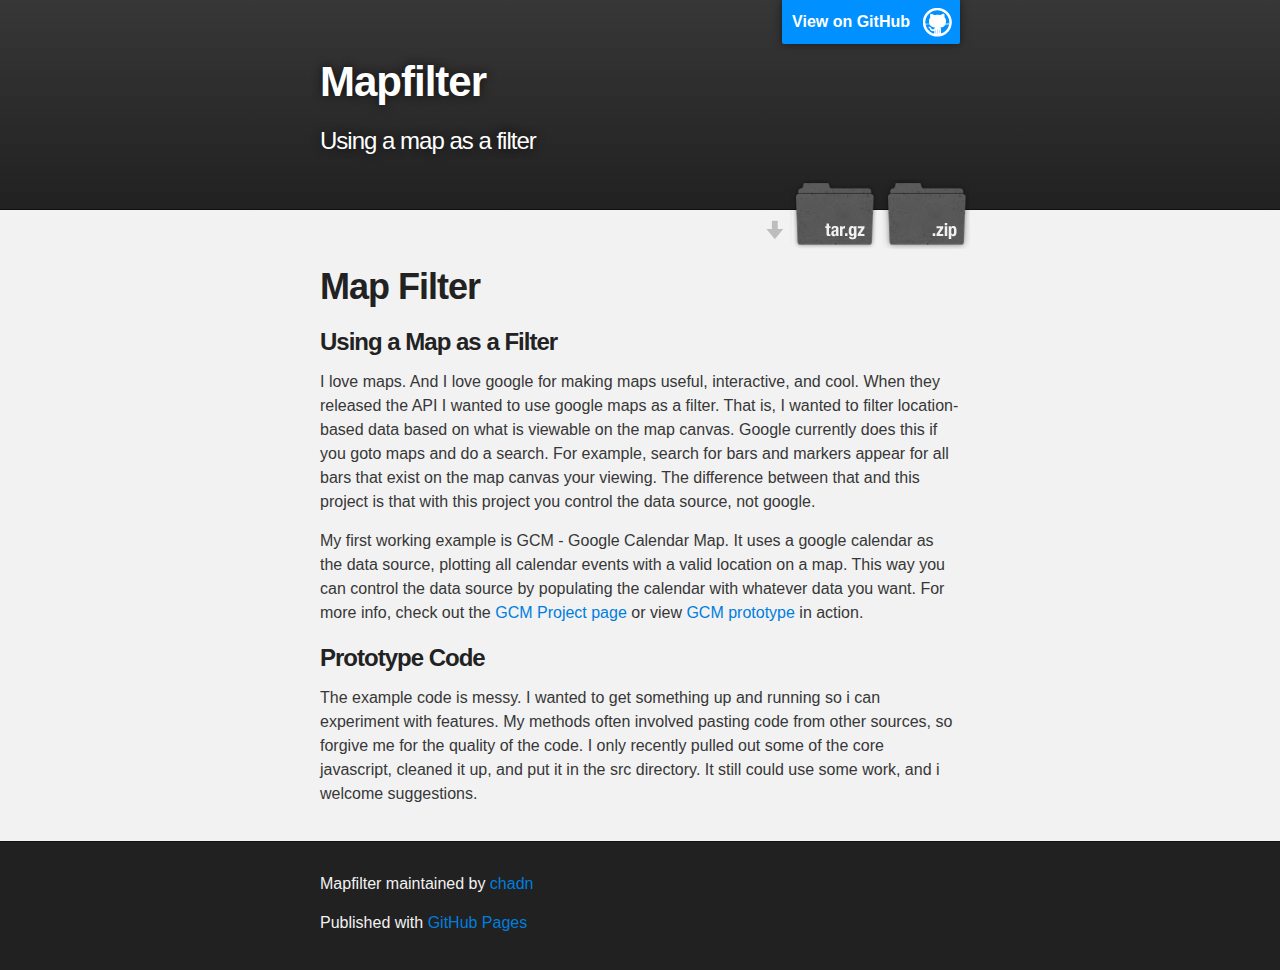
<file: index.html>
<!DOCTYPE html>
<html>

  <head>
    <meta charset='utf-8' />
    <meta http-equiv="X-UA-Compatible" content="chrome=1" />
    <meta name="description" content="Mapfilter : Using a map as a filter" />

    <link rel="stylesheet" type="text/css" media="screen" href="stylesheets/stylesheet.css">

    <title>Mapfilter</title>
  </head>

  <body>

    <!-- HEADER -->
    <div id="header_wrap" class="outer">
        <header class="inner">
          <a id="forkme_banner" href="https://github.com/chadn/mapfilter">View on GitHub</a>

          <h1 id="project_title">Mapfilter</h1>
          <h2 id="project_tagline">Using a map as a filter</h2>

            <section id="downloads">
              <a class="zip_download_link" href="https://github.com/chadn/mapfilter/zipball/master">Download this project as a .zip file</a>
              <a class="tar_download_link" href="https://github.com/chadn/mapfilter/tarball/master">Download this project as a tar.gz file</a>
            </section>
        </header>
    </div>

    <!-- MAIN CONTENT -->
    <div id="main_content_wrap" class="outer">
      <section id="main_content" class="inner">
        <h1>Map Filter</h1>

<h3>Using a Map as a Filter</h3>

<p>I love maps. And I love google for making maps useful, interactive, and cool.  When they released the API I wanted to use google maps as a filter.  That is, I wanted to filter location-based data based on what is viewable on the map canvas.  Google currently does this if you goto maps and do a search.  For example, search for bars and markers appear for all bars that exist on the map canvas your viewing.  The difference between that and this project is that with this project you control the data source, not google.</p>

<p>My first working example is GCM - Google Calendar Map.  It uses a google calendar as the data source, plotting all calendar events with a valid location on a map. This way you can control the data source by populating the calendar with whatever data you want. For more info, check out the <a href="http://chadnorwood.com/projects/gcm">GCM Project page</a> or view <a href="http://chadnorwood.com/gcm">GCM prototype</a> in action.  </p>

<h3>Prototype Code</h3>

<p>The example code is messy.  I wanted to get something up and running so i can experiment with features. My methods often involved pasting code from other sources, so forgive me for the quality of the code.  I only recently pulled out some of the core javascript, cleaned it up, and put it in the src directory. It still could use some work, and i welcome suggestions.</p>
      </section>
    </div>

    <!-- FOOTER  -->
    <div id="footer_wrap" class="outer">
      <footer class="inner">
        <p class="copyright">Mapfilter maintained by <a href="https://github.com/chadn">chadn</a></p>
        <p>Published with <a href="http://pages.github.com">GitHub Pages</a></p>
      </footer>
    </div>

    

  </body>
</html>
</file>
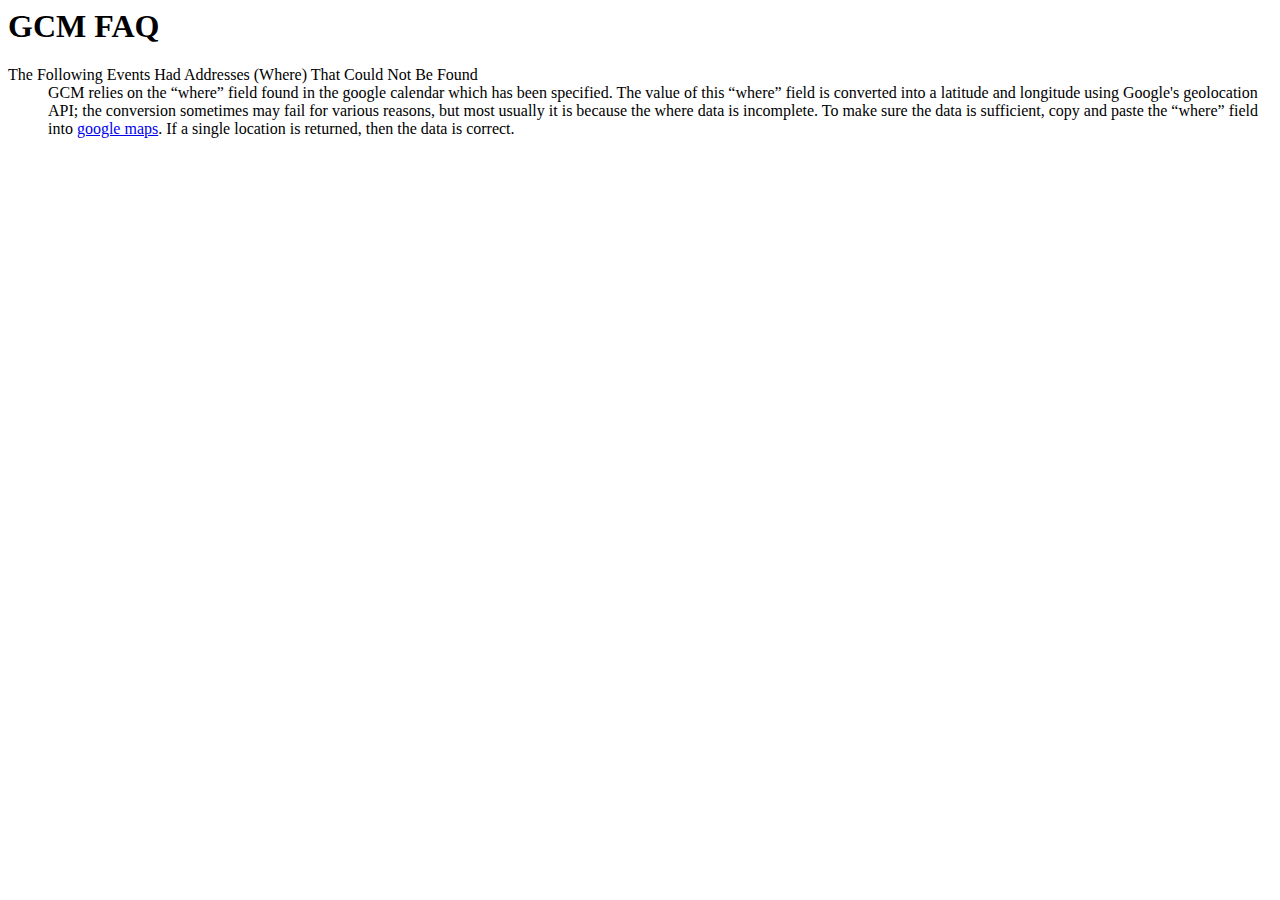
<file: examples/gcm/FAQ.html>
<html>
<head>
<title>GCM FAQ</title>
</head>

<body>
<h1 id="FAQ">GCM FAQ</h1>
<DL>
  <DT>The Following Events Had Addresses (Where) That Could Not Be Found</DT>
  <DD>GCM relies on the &ldquo;where&rdquo; field found in the google calendar which has been specified. 
The value of this &ldquo;where&rdquo; field is converted into a latitude and longitude using Google's geolocation API; 
the conversion sometimes may fail for various reasons, but most usually it is because the where data is incomplete. 
To make sure the data is sufficient, copy and paste the &ldquo;where&rdquo; field into 
<a href="http://maps.google.com/">google maps</a>. If a single location is returned, then the data is correct.
</DD>

</DL>

</body>
</html>
</file>
<file: stylesheets/stylesheet.css>
/*******************************************************************************
Slate Theme for Github Pages
by Jason Costello, @jsncostello
*******************************************************************************/

@import url(pygment_trac.css);

/*******************************************************************************
MeyerWeb Reset
*******************************************************************************/

html, body, div, span, applet, object, iframe,
h1, h2, h3, h4, h5, h6, p, blockquote, pre,
a, abbr, acronym, address, big, cite, code,
del, dfn, em, img, ins, kbd, q, s, samp,
small, strike, strong, sub, sup, tt, var,
b, u, i, center,
dl, dt, dd, ol, ul, li,
fieldset, form, label, legend,
table, caption, tbody, tfoot, thead, tr, th, td,
article, aside, canvas, details, embed,
figure, figcaption, footer, header, hgroup,
menu, nav, output, ruby, section, summary,
time, mark, audio, video {
  margin: 0;
  padding: 0;
  border: 0;
  font: inherit;
  vertical-align: baseline;
}

/* HTML5 display-role reset for older browsers */
article, aside, details, figcaption, figure,
footer, header, hgroup, menu, nav, section {
  display: block;
}

ol, ul {
  list-style: none;
}

blockquote, q {
}

table {
  border-collapse: collapse;
  border-spacing: 0;
}

a:focus {
  outline: none;
}

/*******************************************************************************
Theme Styles
*******************************************************************************/

body {
  box-sizing: border-box;
  color:#373737;
  background: #212121;
  font-size: 16px;
  font-family: 'Myriad Pro', Calibri, Helvetica, Arial, sans-serif;
  line-height: 1.5;
  -webkit-font-smoothing: antialiased;
}

h1, h2, h3, h4, h5, h6 {
  margin: 10px 0;
  font-weight: 700;
  color:#222222;
  font-family: 'Lucida Grande', 'Calibri', Helvetica, Arial, sans-serif;
  letter-spacing: -1px;
}

h1 {
  font-size: 36px;
  font-weight: 700;
}

h2 {
  padding-bottom: 10px;
  font-size: 32px;
  background: url('../images/bg_hr.png') repeat-x bottom;
}

h3 {
  font-size: 24px;
}

h4 {
  font-size: 21px;
}

h5 {
  font-size: 18px;
}

h6 {
  font-size: 16px;
}

p {
  margin: 10px 0 15px 0;
}

footer p {
  color: #f2f2f2;
}

a {
  text-decoration: none;
  color: #007edf;
  text-shadow: none;

  transition: color 0.5s ease;
  transition: text-shadow 0.5s ease;
  -webkit-transition: color 0.5s ease;
  -webkit-transition: text-shadow 0.5s ease;
  -moz-transition: color 0.5s ease;
  -moz-transition: text-shadow 0.5s ease;
  -o-transition: color 0.5s ease;
  -o-transition: text-shadow 0.5s ease;
  -ms-transition: color 0.5s ease;
  -ms-transition: text-shadow 0.5s ease;
}

#main_content a:hover {
  color: #0069ba;
  text-shadow: #0090ff 0px 0px 2px;
}

footer a:hover {
  color: #43adff;
  text-shadow: #0090ff 0px 0px 2px;
}

em {
  font-style: italic;
}

strong {
  font-weight: bold;
}

img {
  position: relative;
  margin: 0 auto;
  max-width: 739px;
  padding: 5px;
  margin: 10px 0 10px 0;
  border: 1px solid #ebebeb;

  box-shadow: 0 0 5px #ebebeb;
  -webkit-box-shadow: 0 0 5px #ebebeb;
  -moz-box-shadow: 0 0 5px #ebebeb;
  -o-box-shadow: 0 0 5px #ebebeb;
  -ms-box-shadow: 0 0 5px #ebebeb;
}

pre, code {
  width: 100%;
  color: #222;
  background-color: #fff;

  font-family: Monaco, "Bitstream Vera Sans Mono", "Lucida Console", Terminal, monospace;
  font-size: 14px;

  border-radius: 2px;
  -moz-border-radius: 2px;
  -webkit-border-radius: 2px;



}

pre {
  width: 100%;
  padding: 10px;
  box-shadow: 0 0 10px rgba(0,0,0,.1);
  overflow: auto;
}

code {
  padding: 3px;
  margin: 0 3px;
  box-shadow: 0 0 10px rgba(0,0,0,.1);
}

pre code {
  display: block;
  box-shadow: none;
}

blockquote {
  color: #666;
  margin-bottom: 20px;
  padding: 0 0 0 20px;
  border-left: 3px solid #bbb;
}

ul, ol, dl {
  margin-bottom: 15px
}

ul li {
  list-style: inside;
  padding-left: 20px;
}

ol li {
  list-style: decimal inside;
  padding-left: 20px;
}

dl dt {
  font-weight: bold;
}

dl dd {
  padding-left: 20px;
  font-style: italic;
}

dl p {
  padding-left: 20px;
  font-style: italic;
}

hr {
  height: 1px;
  margin-bottom: 5px;
  border: none;
  background: url('../images/bg_hr.png') repeat-x center;
}

table {
  border: 1px solid #373737;
  margin-bottom: 20px;
  text-align: left;
 }

th {
  font-family: 'Lucida Grande', 'Helvetica Neue', Helvetica, Arial, sans-serif;
  padding: 10px;
  background: #373737;
  color: #fff;
 }

td {
  padding: 10px;
  border: 1px solid #373737;
 }

form {
  background: #f2f2f2;
  padding: 20px;
}

img {
  width: 100%;
  max-width: 100%;
}

/*******************************************************************************
Full-Width Styles
*******************************************************************************/

.outer {
  width: 100%;
}

.inner {
  position: relative;
  max-width: 640px;
  padding: 20px 10px;
  margin: 0 auto;
}

#forkme_banner {
  display: block;
  position: absolute;
  top:0;
  right: 10px;
  z-index: 10;
  padding: 10px 50px 10px 10px;
  color: #fff;
  background: url('../images/blacktocat.png') #0090ff no-repeat 95% 50%;
  font-weight: 700;
  box-shadow: 0 0 10px rgba(0,0,0,.5);
  border-bottom-left-radius: 2px;
  border-bottom-right-radius: 2px;
}

#header_wrap {
  background: #212121;
  background: -moz-linear-gradient(top, #373737, #212121);
  background: -webkit-linear-gradient(top, #373737, #212121);
  background: -ms-linear-gradient(top, #373737, #212121);
  background: -o-linear-gradient(top, #373737, #212121);
  background: linear-gradient(top, #373737, #212121);
}

#header_wrap .inner {
  padding: 50px 10px 30px 10px;
}

#project_title {
  margin: 0;
  color: #fff;
  font-size: 42px;
  font-weight: 700;
  text-shadow: #111 0px 0px 10px;
}

#project_tagline {
  color: #fff;
  font-size: 24px;
  font-weight: 300;
  background: none;
  text-shadow: #111 0px 0px 10px;
}

#downloads {
  position: absolute;
  width: 210px;
  z-index: 10;
  bottom: -40px;
  right: 0;
  height: 70px;
  background: url('../images/icon_download.png') no-repeat 0% 90%;
}

.zip_download_link {
  display: block;
  float: right;
  width: 90px;
  height:70px;
  text-indent: -5000px;
  overflow: hidden;
  background: url(../images/sprite_download.png) no-repeat bottom left;
}

.tar_download_link {
  display: block;
  float: right;
  width: 90px;
  height:70px;
  text-indent: -5000px;
  overflow: hidden;
  background: url(../images/sprite_download.png) no-repeat bottom right;
  margin-left: 10px;
}

.zip_download_link:hover {
  background: url(../images/sprite_download.png) no-repeat top left;
}

.tar_download_link:hover {
  background: url(../images/sprite_download.png) no-repeat top right;
}

#main_content_wrap {
  background: #f2f2f2;
  border-top: 1px solid #111;
  border-bottom: 1px solid #111;
}

#main_content {
  padding-top: 40px;
}

#footer_wrap {
  background: #212121;
}



/*******************************************************************************
Small Device Styles
*******************************************************************************/

@media screen and (max-width: 480px) {
  body {
    font-size:14px;
  }

  #downloads {
    display: none;
  }

  .inner {
    min-width: 320px;
    max-width: 480px;
  }

  #project_title {
  font-size: 32px;
  }

  h1 {
    font-size: 28px;
  }

  h2 {
    font-size: 24px;
  }

  h3 {
    font-size: 21px;
  }

  h4 {
    font-size: 18px;
  }

  h5 {
    font-size: 14px;
  }

  h6 {
    font-size: 12px;
  }

  code, pre {
    min-width: 320px;
    max-width: 480px;
    font-size: 11px;
  }

}
</file>
